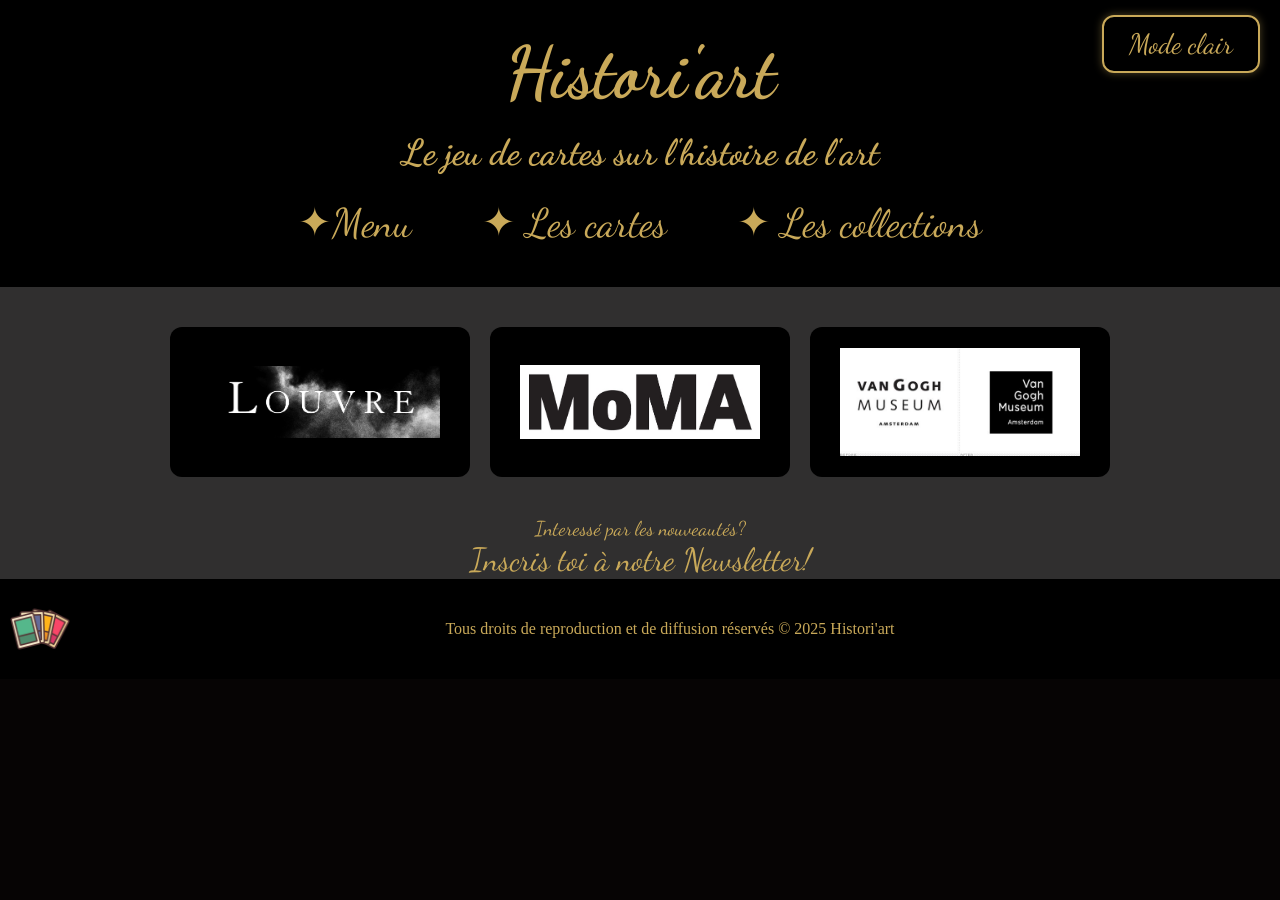
<file: collection.html>
<!DOCTYPE html> 
<html lang="fr" data-theme="dark">
<head>
    <meta charset="utf-8">
    <meta name="viewport" content="width=device-width, initial-scale=1.0">
    <link rel="stylesheet" href="style.css">
    <script defer src="main.js"></script>
    <link rel="preconnect" href="https://fonts.googleapis.com">
    <link rel="preconnect" href="https://fonts.gstatic.com" crossorigin>
    <link href="https://fonts.googleapis.com/css2?family=Dancing+Script:wght@400..700&display=swap" rel="stylesheet">
    <title>Histori'art</title>
</head>

<body class="body">
    <header class="banner">
        <h1> Histori'art </h1>
        <div class="main">
            <h2>Le jeu de cartes sur l'histoire de l'art</h2>
        </div>
        <div class="guide">
            <div class="entree">
                <a href="index.html">✦Menu</a>
            </div>
            <div class="entree">
                <a href="annexe.html">✦ Les cartes</a>
            </div>
            <div class="entree">
                <a href="collection.html">✦ Les collections</a>
            </div>
        </div>
        <button class="button" id="themeToggle">Mode clair</button>
    </header>
    <main>
        <section class="museums-container">
            
            <div class="museums-buttons">
                <button class="museum-btn"><a href="louvre.html"><img src="logoLouvre.png" alt="logoLouvre"></a></button>
                <button class="museum-btn"><a href="moma.html"><img src="LogoMoMA.jpg" alt="logoMoMA"></a></button>
                <button class="museum-btn"><a href="vgmuseum.html"><img src="logoVGMuseum.jpg" alt="logoVGMuseum"></a></button>
            </div>
        </section>
        <section class="newslettersection">
            <p>Interessé par les nouveautés?<br> </p>
            <a href="formulaire.html"><p class="newsletterlink">Inscris toi à notre Newsletter!<br> </p></a>
        </section>
        <section class="gap">
            <p> </p>
        </section>
    </main>
    <footer>
            <footer id="pagefooter" class="footer">
        <div class="imagefooter">
            <img src="carte.png" alt="carte">
        </div>
        <div class="textfooter">
            Tous droits de reproduction et de diffusion réservés © 2025 Histori'art
        </div>
    </footer>    
</body>
</html>
</file>
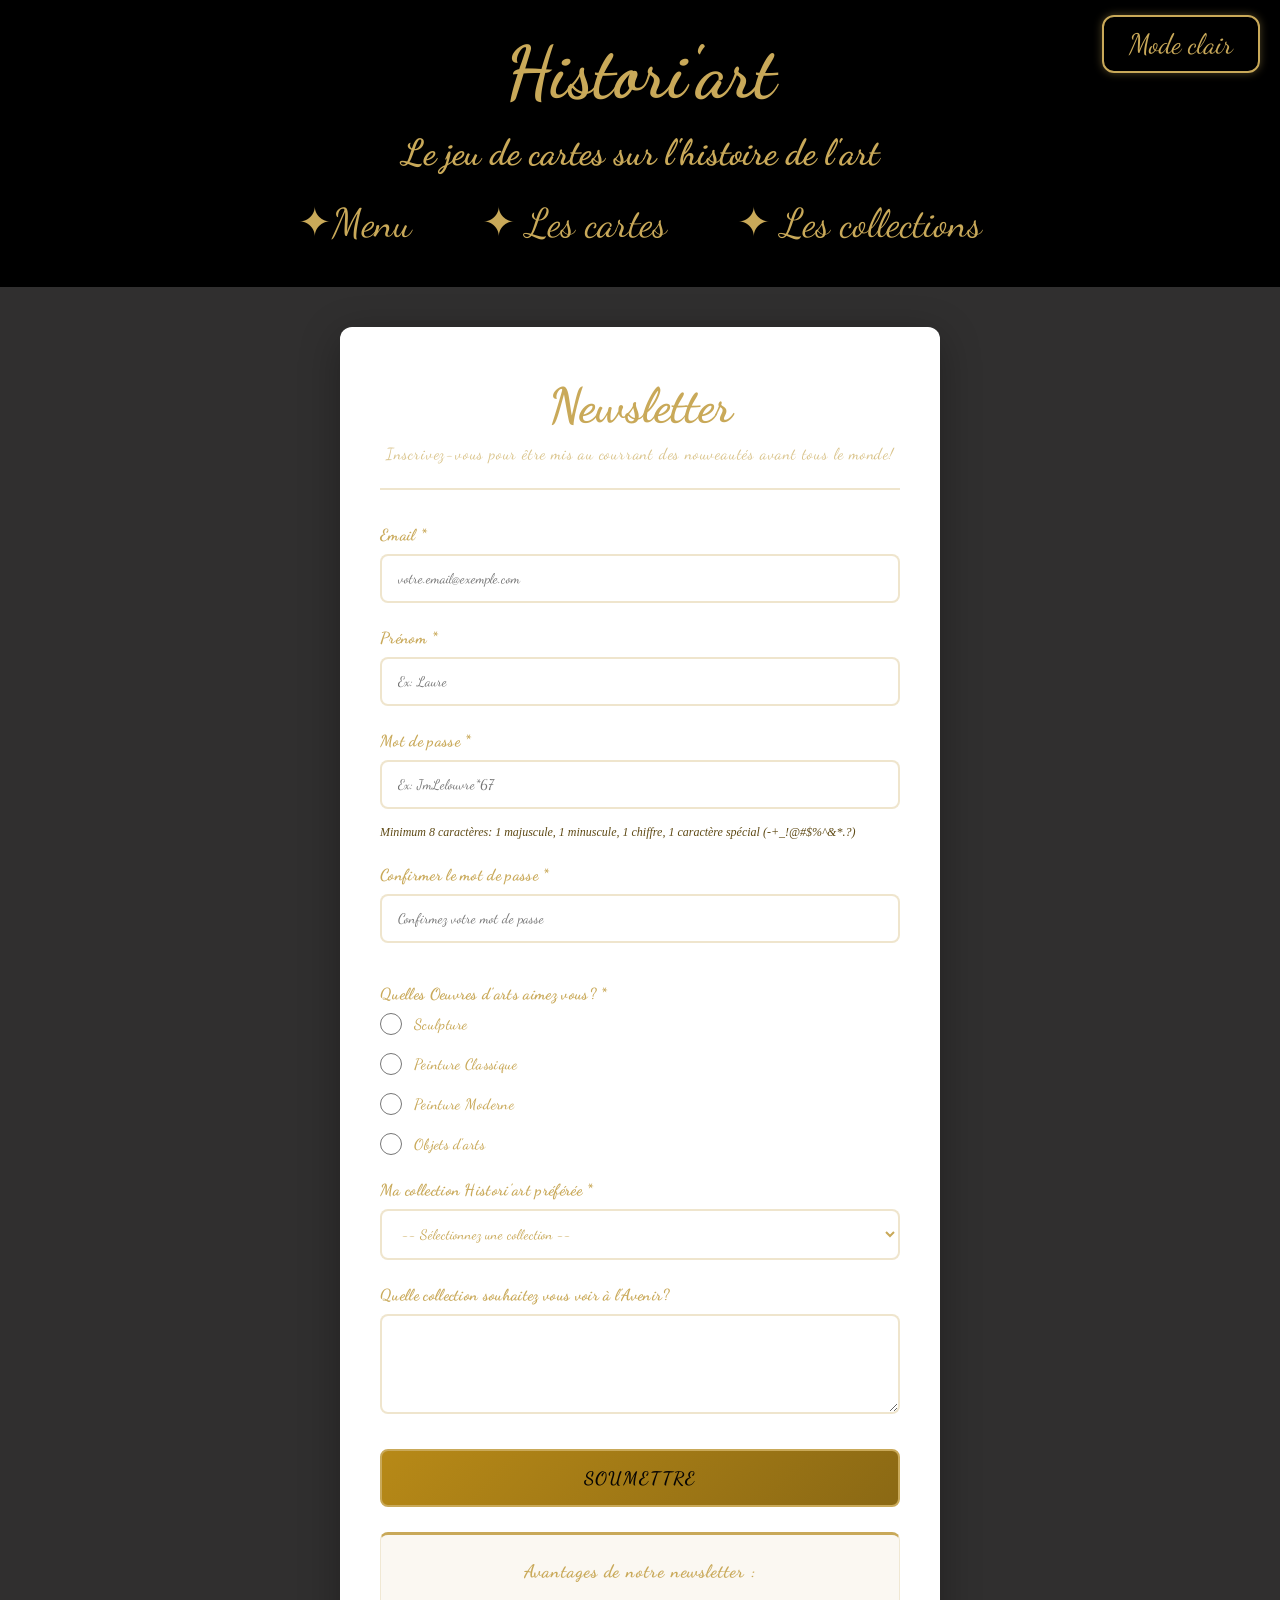
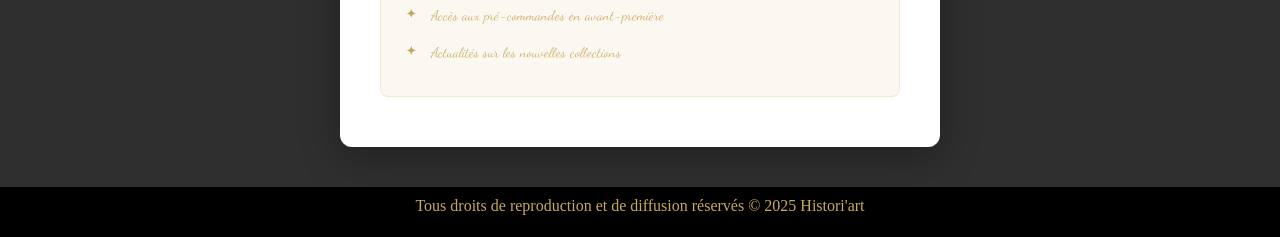
<file: formulaire.html>
<!DOCTYPE html> 
<html lang="fr" data-theme="dark">
<head>
    <meta charset="utf-8">
    <meta name="viewport" content="width=device-width, initial-scale=1.0">
    <link rel="stylesheet" href="style.css">
    <script defer src="main.js"></script>
    <link rel="preconnect" href="https://fonts.googleapis.com">
    <link rel="preconnect" href="https://fonts.gstatic.com" crossorigin>
    <link href="https://fonts.googleapis.com/css2?family=Dancing+Script:wght@400..700&display=swap" rel="stylesheet">
    <title>Newsletter - Histori'art</title>
    <style>
        /* Newsletter Form Styles */
        .newsletter-container {
            background: var(--bg-section-light);
            border-radius: 12px;
            max-width: 600px;
            width: 100%;
            padding: 50px 40px;
            box-shadow: 0 10px 40px rgba(0, 0, 0, 0.3);
            animation: fadeSlideIn 0.6s ease forwards;
        }

        [data-theme="light"] .newsletter-container {
            background: #060404;
        }

        .newsletter-header {
            text-align: center;
            margin-bottom: 35px;
            border-bottom: 2px solid rgba(201, 169, 89, 0.3);
            padding-bottom: 25px;
        }

        .newsletter-header h2 {
            font-size: 48px;
            color: var(--text-color);
            margin-bottom: 10px;
            font-weight: 700;
        }

        .newsletter-header p {
            font-size: 16px;
            color: rgba(201, 169, 89, 0.7);
            letter-spacing: 0.05em;
            text-align: center;
        }

        .message-error {
            background-color: rgba(212, 42, 0, 0.15);
            border-left: 4px solid rgb(212, 42, 0);
            color: rgb(212, 42, 0);
            padding: 16px 20px;
            border-radius: 8px;
            margin-bottom: 20px;
            display: none;
            font-size: 14px;
            line-height: 1.6;
        }

        .message-error.visible {
            display: block;
        }

        .message-success {
            background-color: rgba(81, 150, 2, 0.15);
            border-left: 4px solid rgb(81, 150, 2);
            color: rgb(81, 150, 2);
            padding: 16px 20px;
            border-radius: 8px;
            margin-bottom: 20px;
            display: none;
            font-size: 14px;
        }

        .message-success.visible {
            display: block;
        }

        .message-error li {
            margin-left: 15px;
            margin-bottom: 5px;
        }

        .form-group {
            display: flex;
            flex-direction: column;
            gap: 10px;
        }

        .form-group label {
            display: block;
            color: var(--text-color);
            font-weight: 700;
            font-size: 16px;
            letter-spacing: 0.02em;
            font-family: 'Dancing Script', sans-serif;
        }

        input[type="text"],
        input[type="email"],
        select,
        textarea {
            width: 100%;
            padding: 14px 16px;
            border: 2px solid rgba(201, 169, 89, 0.3);
            border-radius: 8px;
            font-size: 14px;
            font-family: 'Dancing Script', serif;
            background: var(--bg-section-light);
            color: var(--text-color);
            transition: all 0.3s ease;
        }

        [data-theme="light"] input[type="text"],
        [data-theme="light"] input[type="email"],
        [data-theme="light"] select,
        [data-theme="light"] textarea {
            background: #e9e9e9;
            color: #060404;
        }

        textarea {
            resize: vertical;
            min-height: 100px;
        }

        input[type="text"]:focus,
        input[type="email"]:focus,
        select:focus,
        textarea:focus {
            outline: none;
            border-color: var(--text-color);
            box-shadow: 0 0 0 4px rgba(201, 169, 89, 0.15);
        }

        input.success,
        select.success {
            border: 2px solid rgb(81, 150, 2);
            background-color: rgba(81, 150, 2, 0.08);
        }

        input.error,
        select.error {
            border: 2px solid rgb(212, 42, 0);
            background-color: rgba(212, 42, 0, 0.08);
        }

        .radio-group {
            gap: 18px;
            display: flex;
            flex-direction: column;
        }

        .radio-option {
            display: flex;
            align-items: center;
            gap: 12px;
        }

        input[type="radio"] {
            width: 22px;
            height: 22px;
            cursor: pointer;
            accent-color: var(--text-color);
        }

        .radio-option label {
            margin: 0;
            cursor: pointer;
            font-weight: 500;
            font-size: 15px;
            font-family: 'Dancing Script', sans-serif;
        }

        .info-text {
            font-size: 12px;
            color: #5f4a15;
            margin-top: 6px;
            font-style: italic;
        }

        .info-text.success {
            color: rgb(81, 150, 2);
        }

        .info-text.error {
            color: rgb(212, 42, 0);
        }

        .benefits {
            background: rgba(201, 169, 89, 0.08);
            border: 1px solid rgba(201, 169, 89, 0.2);
            padding: 25px;
            border-radius: 8px;
            margin-top: 25px;
            border-top: 3px solid var(--text-color);
        }

        .benefits h3 {
            color: var(--text-color);
            font-size: 18px;
            margin-bottom: 15px;
            font-weight: 700;
            letter-spacing: 0.05em;
            font-family: 'Dancing Script', sans-serif;
        }

        .benefits ul {
            list-style: none;
            font-size: 14px;
            color: rgba(201, 169, 89, 0.85);
        }

        .benefits li {
            padding: 8px 0;
            padding-left: 25px;
            position: relative;
            line-height: 1.5;
            font-family: 'Dancing Script', sans-serif;
        }

        .benefits li:before {
            content: "✦";
            position: absolute;
            left: 0;
            color: var(--text-color);
            font-weight: bold;
            font-size: 12px;
        }

        .newsletter-form {
            display: flex;
            flex-direction: column;
            gap: 25px;
        }

        .newsletter-form button {
            padding: 16px 32px;
            background: linear-gradient(135deg, #b78917 0%, #8b6914 100%);
            color: #060404;
            border: 2px solid var(--text-color);
            border-radius: 8px;
            font-size: 18px;
            font-weight: 700;
            font-family: 'Dancing Script', serif;
            cursor: pointer;
            transition: all 0.3s ease;
            margin-top: 10px;
            letter-spacing: 0.05em;
            text-transform: uppercase;
        }

        [data-theme="light"] .newsletter-form button {
            background: linear-gradient(135deg, #ba890e 0%, #6b5410 100%);
            color: white;
        }

        .newsletter-form button:hover {
            transform: translateY(-3px);
            box-shadow: 0 15px 35px rgba(250, 179, 0, 0.57);
        }

        .newsletter-form button:active {
            transform: translateY(-1px);
        }

        main {
            padding: 40px 20px;
            justify-content: center;
            align-items: center;
        }

        @keyframes fadeSlideIn {
            from {
                opacity: 0;
                transform: translateY(24px);
            }
            to{
                opacity: 1;
                transform: translateY(0);
            }
        }

    </style>
</head>

<body class="body">
    <header class="banner">
        <h1>Histori'art</h1>
        <div class="main">
            <h2>Le jeu de cartes sur l'histoire de l'art</h2>
        </div>
        <div class="guide">
            <div class="entree">
                <a href="index.html">✦Menu</a>
            </div>
            <div class="entree">
                <a href="annexe.html">✦ Les cartes</a>
            </div>
            <div class="entree">
                <a href="collection.html">✦ Les collections</a>
            </div>
        </div>
        <button class="button" id="themeToggle">Mode clair</button>
    </header>

    <main>
        <div class="newsletter-container">
            <div class="newsletter-header">
                <h2>Newsletter</h2>
                <p>Inscrivez-vous pour être mis au courrant des nouveautés avant tous le monde!</p>
            </div>

            <div class="message-error" id="errorContainer"></div>
            <div class="message-success" id="successContainer"></div>

            <form id="newsletterForm" class="newsletter-form" action="" method="POST">
                <!-- Email -->
                <div class="form-group">
                    <label for="email">Email *</label>
                    <input 
                        type="email" 
                        id="email" 
                        name="email" 
                        placeholder="votre.email@exemple.com"
                        required
                    >
                </div>

                <!-- Prénom -->
                <div class="form-group">
                    <label for="prenom"><strong>Prénom *</strong></label>
                    <input 
                        type="text" 
                        id="prenom" 
                        name="prenom" 
                        placeholder="Ex: Laure" required
                    >
                </div>

                <!-- mot de passe -->
                <div class="form-group">
                    <label for="mdp"><strong>Mot de passe *</strong></label>
                    <input 
                        type="text" 
                        id="mdp" 
                        name="mdp" 
                        placeholder="Ex: JmLelouvre*67" required
                    >
                    <div class="info-text">Minimum 8 caractères: 1 majuscule, 1 minuscule, 1 chiffre, 1 caractère spécial (-+_!@#$%^&*.?)</div>
                </div>

                <!-- Confirmation mot de passe -->
                <div class="form-group">
                    <label for="mdpConfirm"><strong>Confirmer le mot de passe *</strong></label>
                    <input 
                        type="text" 
                        id="mdpConfirm" 
                        name="mdpConfirm" 
                        placeholder="Confirmez votre mot de passe" required
                    >
                    <div class="info-text" id="mdpMatchInfo"></div>
                </div>

                <!-- Type de collecteur -->
                <div class="form-group">
                    <label>Quelles Oeuvres d'arts aimez vous? *</label>
                    <div class="radio-group">
                        <div class="radio-option">
                            <input type="radio" id="Sculpture" name="collector_type" value="Sculpture">
                            <label for="Sculpture">Sculpture</label>
                        </div>
                        <div class="radio-option">
                            <input type="radio" id="peintureClassique" name="collector_type" value="peintureClassique">
                            <label for="peintureClassique">Peinture Classique</label>
                        </div>
                        <div class="radio-option">
                            <input type="radio" id="peintureModerne" name="collector_type" value="peintureModerne">
                            <label for="peintureModerne">Peinture Moderne</label>
                        </div>
                        <div class="radio-option">
                            <input type="radio" id="ObjetArt." name="collector_type" value="ObjetArt">
                            <label for="ObjetArt">Objets d'arts</label>
                        </div>
                    </div>
                </div>

                <!-- Collection préférée -->
                <div class="form-group">
                    <label for="collection">Ma collection Histori'art préférée *</label>
                    <select id="collection" name="collection" required>
                        <option value=""> -- Sélectionnez une collection -- </option>
                        <option value="MoMA">MoMA</option>
                        <option value="Louvre">Louvre</option>
                        <option value="Van Gogh museum">Van Gogh Museum</option>
                    </select>
                </div>

                <!-- Message "Quelle collection souhaitez vous voir à l'Avenir" -->
                <div class="form-group">
                    <label for="message">Quelle collection souhaitez vous voir à l'Avenir?</label>
                    <textarea 
                        id="message" 
                        name="message" 
                        placeholder="Parlez-nous de votre passion pour l'art...'">
                    </textarea>
                </div>

                <button type="submit">Soumettre</button>
            </form>

            <div class="benefits">
                <h3>Avantages de notre newsletter :</h3>
                <ul>
                    <li>Accès aux pré-commandes en avant-première</li>
                    <li>Actualités sur les nouvelles collections</li>
                </ul>
            </div>
        </div>
    </main>

    <footer>
        <div class="textfooter">
            Tous droits de reproduction et de diffusion réservés © 2025 Histori'art
        </div>
    </footer>

    <script>
        // Récupération des éléments
        const form = document.getElementById('newsletterForm');
        const emailInput = document.getElementById('email');
        const prenomInput = document.getElementById('prenom');
        const mdpInput = document.getElementById('mdp');
        const mdpConfirmInput = document.getElementById('mdpConfirm');
        const mdpMatchInfo = document.getElementById('mdpMatchInfo');
        const collectionSelect = document.getElementById('collection');
        const collectorTypeRadios = document.querySelectorAll('input[name="collector_type"]');
        const errorContainer = document.getElementById('errorContainer');
        const successContainer = document.getElementById('successContainer');
        const themeToggle = document.getElementById('themeToggle');
        const html = document.documentElement;

        // Initialiser le thème depuis localStorage (clair ou sombre)
        function initTheme() {
            const savedTheme = localStorage.getItem('theme') || 'dark';
            html.setAttribute('data-theme', savedTheme);
            updateThemeButton(savedTheme);
        }

        // Mettre à jour le bouton du thème
        function updateThemeButton(theme) {
            themeToggle.textContent = theme === 'dark' ? 'Mode clair' : 'Mode sombre';
        }

        // Basculer le thème (clair ou sombre)
        themeToggle.addEventListener('click', function() {
            const currentTheme = html.getAttribute('data-theme') || 'dark';
            const newTheme = currentTheme === 'dark' ? 'light' : 'dark';
            html.setAttribute('data-theme', newTheme);
            localStorage.setItem('theme', newTheme);
            updateThemeButton(newTheme);
            this.classList.add('clicked');
            setTimeout(() => this.classList.remove('clicked'), 200);
        });

        // Validation de l'email
        function isValidEmail(email) {
            return email.length > 5 && email.includes('@');
        }

        // Vérifier si les mots de passe correspondent
        function passwordsMatch() {
            return mdpInput.value === mdpConfirmInput.value && mdpInput.value.length > 0;
        }

        // Afficher l'état de la confirmation du mot de passe
        function updatePasswordMatchStatus() {
            if (mdpConfirmInput.value.length === 0) {
                mdpMatchInfo.textContent = '';
                mdpMatchInfo.className = 'info-text';
                mdpConfirmInput.classList.remove('success', 'error');
                return;
            }

            if (passwordsMatch()) {
                mdpMatchInfo.textContent = '✓ Les mots de passe correspondent';
                mdpMatchInfo.className = 'info-text success';
                mdpConfirmInput.classList.add('success');
                mdpConfirmInput.classList.remove('error');
            } else {
                mdpMatchInfo.textContent = '✗ Les mots de passe ne correspondent pas';
                mdpMatchInfo.className = 'info-text error';
                mdpConfirmInput.classList.add('error');
                mdpConfirmInput.classList.remove('success');
            }
        }

        // Vérifier si un type de collecteur est sélectionné
        function isCollectorTypeSelected() {
            return Array.from(collectorTypeRadios).some(radio => radio.checked);
        }

        // Afficher les erreurs
        function showError(messages) {
            errorContainer.innerHTML = '<ul>' + messages.map(msg => `<li>${msg}</li>`).join('') + '</ul>';
            errorContainer.classList.add('visible');
            successContainer.classList.remove('visible');
            window.scrollTo({ top: 0, behavior: 'smooth' });
        }

        // Afficher le succès
        function showSuccess() {
            successContainer.textContent = '✦ Inscription réussie ! Vérifiez votre email ;)';
            successContainer.classList.add('visible');
            errorContainer.classList.remove('visible');
            form.reset();
            resetInputStyles();
            mdpMatchInfo.textContent = '';
            window.scrollTo({ top: 0, behavior: 'smooth' });
        }

        // Réinitialiser les styles
        function resetInputStyles() {
            emailInput.classList.remove('success', 'error');
            prenomInput.classList.remove('success', 'error');
            mdpInput.classList.remove('success', 'error');
            mdpConfirmInput.classList.remove('success', 'error');
            collectionSelect.classList.remove('success', 'error');
        }

        // Mettre à jour le style d'un input
        function updateInputStyle(input, isValid) {
            if (isValid) {
                input.classList.add('success');
                input.classList.remove('error');
            } else {
                input.classList.add('error');
                input.classList.remove('success');
            }
        }

        // Fonction de validation du mot de passe
        function isValidPassword(mdp) {
            // Minimum 8 caractères
            if (mdp.length < 8) {
                return false;
            }
            // Doit contenir au moins une minuscule
            if (!/[a-z]/.test(mdp)) {
                return false;
            }
            // Doit contenir au moins une majuscule
            if (!/[A-Z]/.test(mdp)) {
                return false;
            }
            // Doit contenir au moins un chiffre
            if (!/\d/.test(mdp)) {
                return false;
            }
            // Doit contenir au moins un caractère spécial
            if (!/[-+_!@#$%^&*.,?]/.test(mdp)) {
                return false;
            }
            return true;
        }

        // Submit du formulaire
        form.addEventListener('submit', function(event) {
            event.preventDefault();

            const email = emailInput.value;
            const prenom = prenomInput.value;
            const mdp = mdpInput.value;
            const mdpConfirm = mdpConfirmInput.value;
            const collection = collectionSelect.value;
            const errors = [];

            resetInputStyles();

            // Validation du prénom
            if (prenom.length < 2) {
                errors.push('Le prénom doit contenir au moins 2 caractères');
                updateInputStyle(prenomInput, false);
            } else {
                updateInputStyle(prenomInput, true);
            }

            // Validation du Mot de passe
            if (!isValidPassword(mdp)) {
                errors.push('Le mot de passe doit contenir au moins 8 caractères, une majuscule, une minuscule, un chiffre et un caractère spécial (-+_!@#$%^&*.,?)');
                updateInputStyle(mdpInput, false);
            } else {
                updateInputStyle(mdpInput, true);
            }

            // Validation de la confirmation du mot de passe
            if (mdp !== mdpConfirm) {
                errors.push('Les mots de passe ne correspondent pas');
                updateInputStyle(mdpConfirmInput, false);
            } else {
                updateInputStyle(mdpConfirmInput, true);
            }

            // Validation de l'email
            if (!isValidEmail(email)) {
                errors.push('L\'email doit être valide');
                updateInputStyle(emailInput, false);
            } else {
                updateInputStyle(emailInput, true);
            }

            // Validation de la collection
            if (!collection) {
                errors.push('Veuillez sélectionner une collection');
                updateInputStyle(collectionSelect, false);
            } else {
                updateInputStyle(collectionSelect, true);
            }

            // Validation du type de collecteur
            if (!isCollectorTypeSelected()) {
                errors.push('Veuillez sélectionner un type d\'œuvre d\'art');
            }

            if (errors.length > 0) {
                showError(errors);
            } else {
                showSuccess();
            }
        });

        // Validation en temps réel du mot de passe et confirmation
        mdpInput.addEventListener('input', function() {
            if (this.classList.contains('error')) {
                this.classList.remove('error');
            }
            updatePasswordMatchStatus();
        });

        mdpConfirmInput.addEventListener('input', function() {
            updatePasswordMatchStatus();
        });

        // Validation en temps réel
        emailInput.addEventListener('blur', function() {
            if (this.value.length > 0) {
                updateInputStyle(this, isValidEmail(this.value));
            }
        });

        prenomInput.addEventListener('blur', function() {
            if (this.value.length > 0) {
                updateInputStyle(this, this.value.length >= 2);
            }
        });

        mdpInput.addEventListener('blur', function() {
            if (this.value.length > 0) {
                updateInputStyle(this, isValidPassword(this.value));
            }
        });

        // Enlever l'erreur en tapant
        emailInput.addEventListener('input', function() {
            if (this.classList.contains('error')) {
                this.classList.remove('error');
            }
        });

        prenomInput.addEventListener('input', function() {
            if (this.classList.contains('error')) {
                this.classList.remove('error');
            }
        });

        // Initialiser
        initTheme();
    </script>
</body>
</html>
</file>
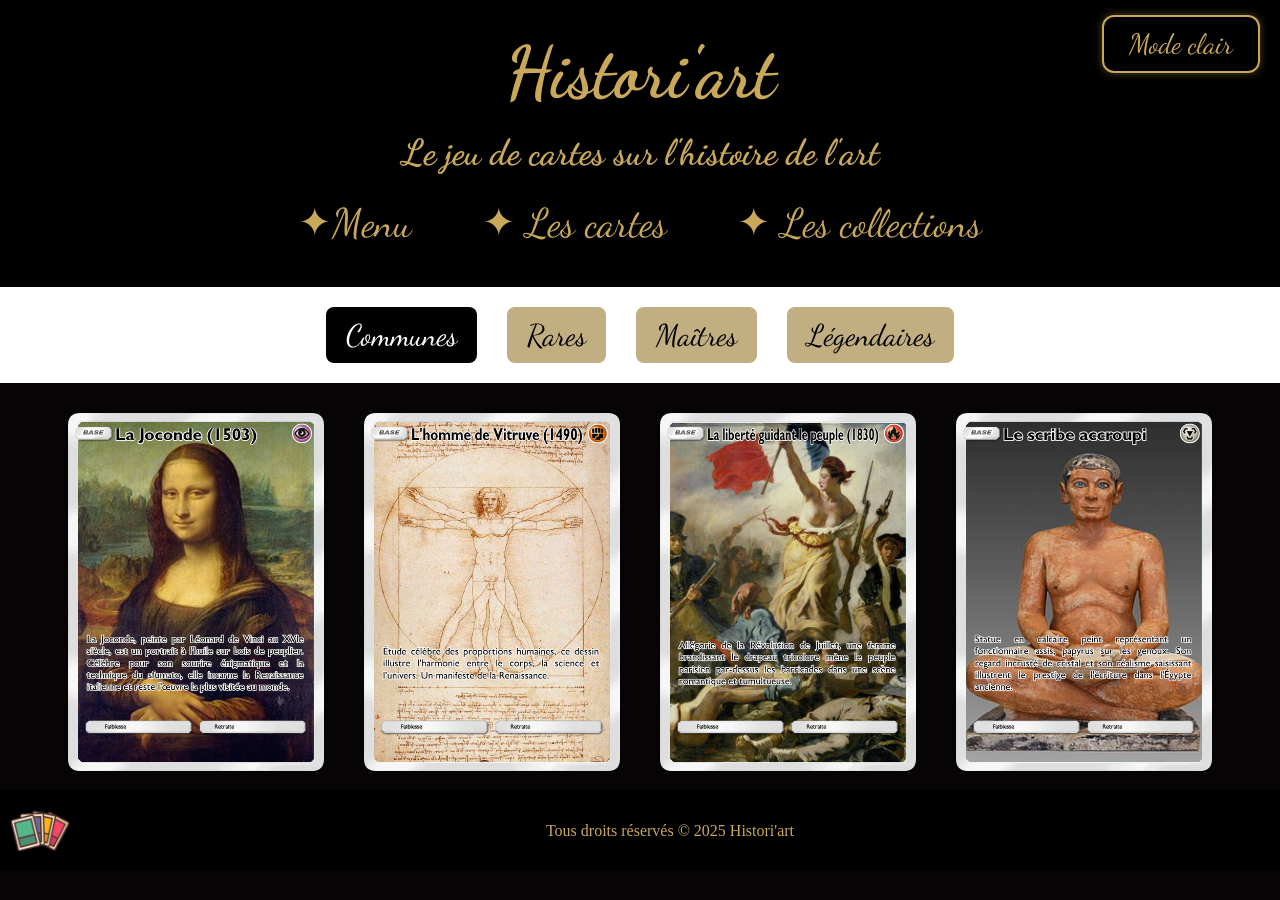
<file: louvre.html>
<!DOCTYPE html> 
<html lang="fr" data-theme="dark">
<head>
    <meta charset="utf-8">
    <link rel="stylesheet" href="style.css">
    <script defer src="main.js"></script>
    <link rel="preconnect" href="https://fonts.googleapis.com">
    <link rel="preconnect" href="https://fonts.gstatic.com" crossorigin>
    <link href="https://fonts.googleapis.com/css2?family=Dancing+Script:wght@400..700&display=swap" rel="stylesheet">
    <title>Histori'art</title>
</head>

<body class="body">
    <header class="banner">
        <h1> Histori'art </h1>
        <div class="main">
            <h2>Le jeu de cartes sur l'histoire de l'art</h2>
        </div>
        <div class="guide">
            <div class="entree">
                <a href="index.html">✦Menu</a>
            </div>
            <div class="entree">
                <a href="annexe.html">✦ Les cartes</a>
            </div>
            <div class="entree">
                <a href="collection.html">✦ Les collections</a>
            </div>
        </div>
        <button class="button" id="themeToggle">Mode clair</button>
    </header>

    <main>

        <!-- onglets tabs -->
        <div class="tabs">
            <button class="tab active" data-target="communes">Communes</button>
            <button class="tab" data-target="rares">Rares</button>
            <button class="tab" data-target="maitres">Maîtres</button>
            <button class="tab" data-target="legendaires">Légendaires</button>
        </div>

        <!-- onglet cartes communes -->
        <div id="communes" class="tab-content visible">
            <div class="communes">
                <div class="c1"><img src="joconde.png" alt="la joconde"></div>
                <div class="c2"><img src="Vitruve.png" alt="vitruve"></div>
                <div class="c3"><img src="libertéguidantlepeuple.png" alt="La liberté guidant le peuple"></div>
                <div class="c4"><img src="scribe.png" alt="Le scribe"></div>
            </div>
        </div>

        <!-- onglet cartes rares-->
        <div id="rares" class="tab-content">
            <div class="rare">
                <div class="r1"><img src="meduse.png" alt="radeau de la meduse"></div>
                <div class="r2"><img src="nocedecana.png" alt="Les noces de cana"></div>
                <div class="r3"><img src="napoleon.png" alt="Le sacre de Napoleon"></div>
                <div class="r4"><img src="venusDeMilo.png" alt="La vénus de Milo"></div>
            </div>
        </div>

        <!-- onglet cartes maitres -->
        <div id="maitres" class="tab-content">
            <div class="maitre">
                <div class="m1"><img src="Victory.png" alt="La victoire de Samocrathe"></div>
                <div class="m2"><img src="dianedeversailles.png" alt="Diane de versailles"></div>
                <div class="m3"><img src="odalisque.png" alt="La grande odalisque"></div>
                <div class="m4"><img src="louisXIV.png" alt="Louis XIV en costume"></div>
            </div>
        </div>

        <!-- onglet cartes légendaires -->
        <div id="legendaires" class="tab-content">
            <div class="legendaire">
                <div class="l1"><img src="Horaces.png" alt="Les Horaces"></div>
                <div class="l2"><img src="ferronniere.png" alt="ferronniere"></div>
                <div class="l3"><img src="psychée.png" alt="psychée"></div>
                <div class="l4"><img src="Zodiaque.png" alt="Zodiaque"></div>
            </div>
        </div>

    </main>

    <footer id="pagefooter" class="footer">
        <div class="imagefooter">
            <img src="carte.png" alt="carte">
        </div>
        <div class="textfooter">
            Tous droits réservés © 2025 Histori'art
        </div>
    </footer>
</body>
</html>
</file>
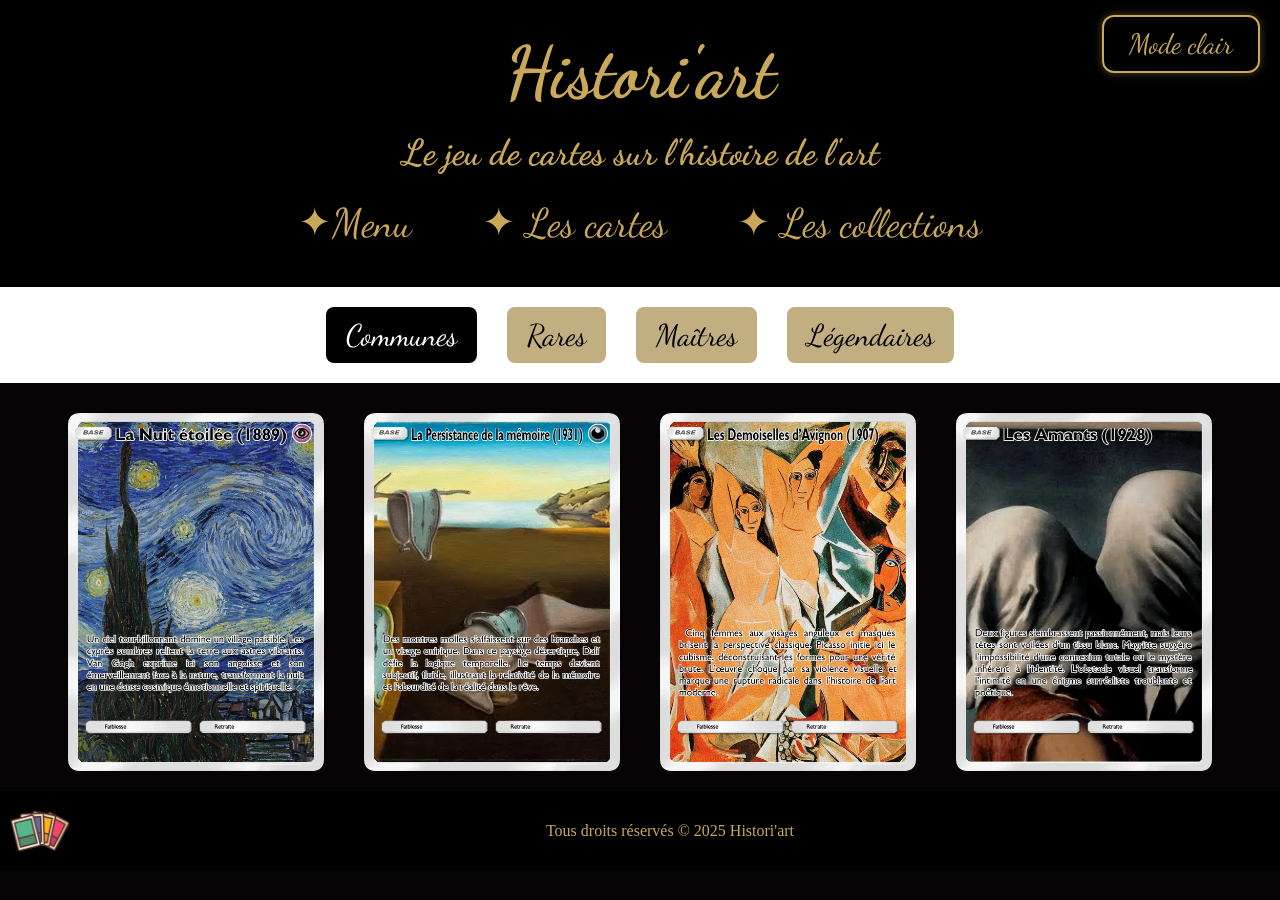
<file: moma.html>
<!DOCTYPE html> 
<html lang="fr" data-theme="dark">
<head>
    <meta charset="utf-8">
    <link rel="stylesheet" href="style.css">
    <script defer src="main.js"></script>
    <link rel="preconnect" href="https://fonts.googleapis.com">
    <link rel="preconnect" href="https://fonts.gstatic.com" crossorigin>
    <link href="https://fonts.googleapis.com/css2?family=Dancing+Script:wght@400..700&display=swap" rel="stylesheet">
    <!-- importation de polices d'écritures depuis goolgle font-->
    <title>Histori'art</title>
</head>

<body class="body">
    <header class="banner">
        <h1> Histori'art </h1>
        <div class="main">
            <h2>Le jeu de cartes sur l'histoire de l'art</h2>
        </div>
        <div class="guide">
            <div class="entree">
                <a href="index.html">✦Menu</a>
            </div>
            <div class="entree">
                <a href="annexe.html">✦ Les cartes</a>
            </div>
            <div class="entree">
                <a href="collection.html">✦ Les collections</a>
            </div>
        </div>
        <button class="button" id="themeToggle">Mode clair</button>
    </header>

    <main>

        <!-- onglets tabs -->
        <div class="tabs">
            <button class="tab active" data-target="communes">Communes</button>
            <button class="tab" data-target="rares">Rares</button>
            <button class="tab" data-target="maitres">Maîtres</button>
            <button class="tab" data-target="legendaires">Légendaires</button>
        </div>

        <!-- onglet carte socmmunes -->
        <div id="communes" class="tab-content visible">
            <!-- visible permet d'innitialiser le fait que lorqu'on ouvre la page c'est ça qui est affiché-->
            <div class="communes">
                <div class="c1"><img src="nuitetoilee.png" alt="la nuit etoilee de VG"></div>
                <div class="c2"><img src="memoiredali.png" alt="la persistance de la memoire"></div>
                <div class="c3"><img src="avignon.png" alt="les demoiselles d'avignon"></div>
                <div class="c4"><img src="lesamants.png" alt="les amants"></div>
            </div>
        </div>

        <!-- onglet cartes rares-->
        <div id="rares" class="tab-content">
            <div class="rare">
                <div class="r1"><img src="bohemienne.png" alt="la bohemienne endormie"></div>
                <div class="r2"><img src="mirroirmagritte.png" alt="le faux mirroir magritte"></div>
                <div class="r3"><img src="lavilleseleve.png" alt="la ville se leve"></div>
                <div class="r4"><img src="frida.png" alt="bouclées frida"></div>
            </div>
        </div>

        <!-- onglet cartes maitres -->
        <div id="maitres" class="tab-content">
            <div class="maitre">
                <div class="m1"><img src="boat.png" alt="le bateau"></div>
                <div class="m2"><img src="hope2.png" alt="l'espoir II"></div>
                <div class="m3"><img src="fingerman.png" alt="l'homme au doigt"></div>
                <div class="m4"><img src="familykhalo.png" alt="famille frida khalo"></div>
            </div>
        </div>

        <!-- onglet carte slégendaires -->
        <div id="legendaires" class="tab-content">
            <div class="legendaire">
                <div class="l1"><img src="pontmonet.png" alt="pont japonnais monet"></div>
                <div class="l2"><img src="catalan.png" alt="paysage catalan"></div>
                <div class="l3"><img src="woman.png" alt="Woman I"></div>
                <div class="l4"><img src="chatetoiseau.png" alt="le chat et l'oiseau"></div>
            </div>
        </div>

    </main>

    <footer id="pagefooter" class="footer">
        <div class="imagefooter">
            <img src="carte.png" alt="carte">
        </div>
        <div class="textfooter">
            Tous droits réservés © 2025 Histori'art
        </div>
    </footer>
</body>
</html>
</file>
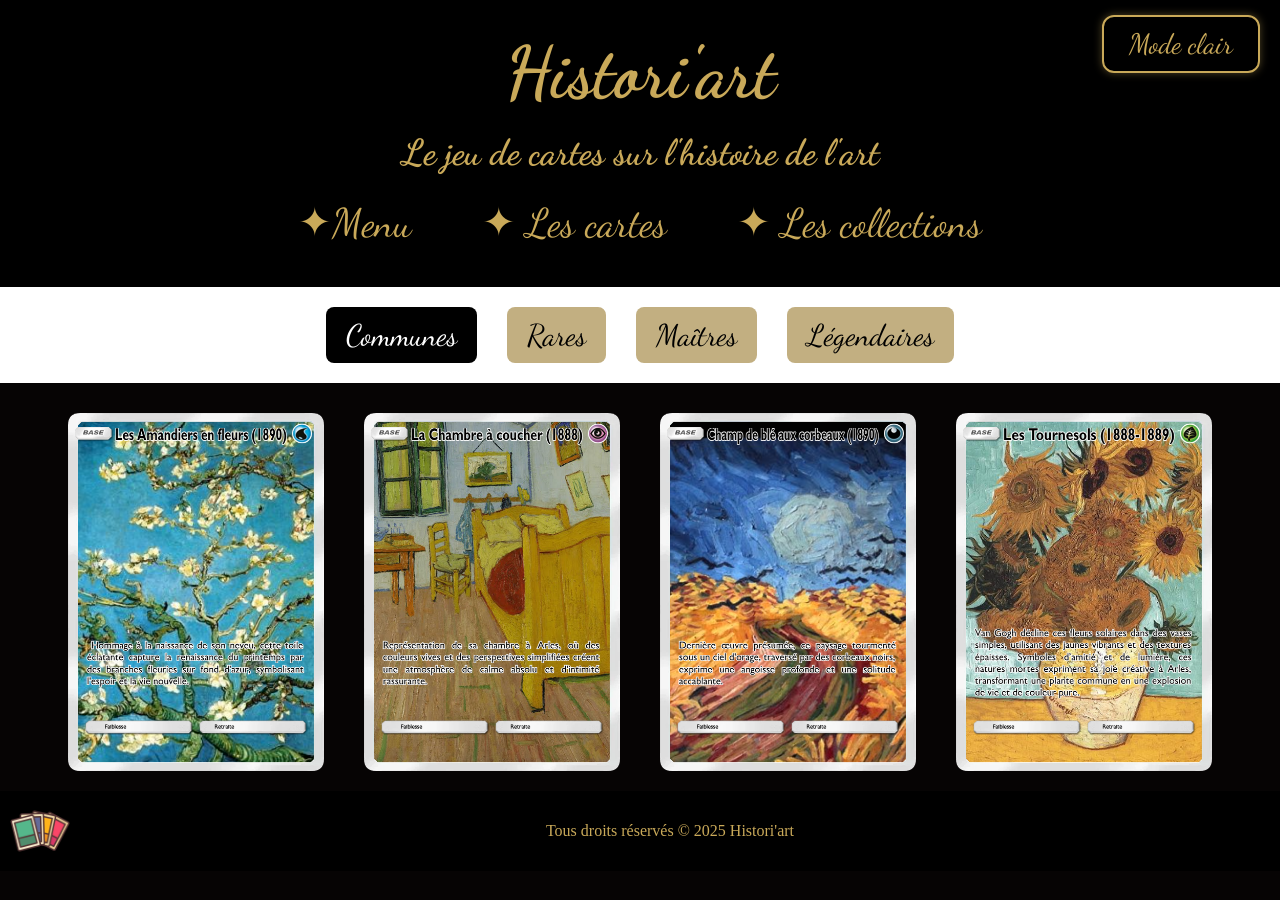
<file: vgmuseum.html>
<!DOCTYPE html> 
<html lang="fr" data-theme="dark">
<head>
    <meta charset="utf-8">
    <link rel="stylesheet" href="style.css">
    <script defer src="main.js"></script>
    <link rel="preconnect" href="https://fonts.googleapis.com">
    <link rel="preconnect" href="https://fonts.gstatic.com" crossorigin>
    <link href="https://fonts.googleapis.com/css2?family=Dancing+Script:wght@400..700&display=swap" rel="stylesheet">
    <!-- importation de polices d'écritures depuis goolgle font-->
    <title>Histori'art</title>
</head>

<body class="body">
    <header class="banner">
        <h1> Histori'art </h1>
        <div class="main">
            <h2>Le jeu de cartes sur l'histoire de l'art</h2>
        </div>
        <div class="guide">
            <div class="entree">
                <a href="index.html">✦Menu</a>
            </div>
            <div class="entree">
                <a href="annexe.html">✦ Les cartes</a>
            </div>
            <div class="entree">
                <a href="collection.html">✦ Les collections</a>
            </div>
        </div>
        <button class="button" id="themeToggle">Mode clair</button>
    </header>

    <main>

        <!-- onglets tabs -->
        <div class="tabs">
            <button class="tab active" data-target="communes">Communes</button>
            <button class="tab" data-target="rares">Rares</button>
            <button class="tab" data-target="maitres">Maîtres</button>
            <button class="tab" data-target="legendaires">Légendaires</button>
        </div>

        <!-- onglet carte socmmunes -->
        <div id="communes" class="tab-content visible">
            <!-- visible permet d'innitialiser le fait que lorqu'on ouvre la page c'est ça qui est affiché-->
            <div class="communes">
                <div class="c1"><img src="amandier.png" alt="amandier"></div>
                <div class="c2"><img src="chambreVG.png" alt="chambreVG"></div>
                <div class="c3"><img src="corbeaux.png" alt="Van Gogh corbeaux"></div>
                <div class="c4"><img src="tournesols.png" alt="tournesols"></div>
            </div>
        </div>

        <!-- onglet cartes rares-->
        <div id="rares" class="tab-content">
            <div class="rare">
                <div class="r1"><img src="feutre.png" alt="autoportrait chapeau feutre"></div>
                <div class="r2"><img src="moisson.png" alt="La moisson VG"></div>
                <div class="r3"><img src="maisonjaune.png" alt="maison jaune VG"></div>
                <div class="r4"><img src="racinesarbre.png" alt="racines arbre VG"></div>
            </div>
        </div>

        <!-- onglet cartes maitres -->
        <div id="maitres" class="tab-content">
            <div class="maitre">
                <div class="m1"><img src="autoportraitChevalet.png" alt="autoportraitChevalet"></div>
                <div class="m2"><img src="saintemariemarin.png" alt="saintemariemarin"></div>
                <div class="m3"><img src="squelette.png" alt="squelette et cigarette"></div>
                <div class="m4"><img src="Iris.png" alt="vase avec iris"></div>
            </div>
        </div>

        <!-- onglet carte slégendaires -->
        <div id="legendaires" class="tab-content">
            <div class="legendaire">
                <div class="l1"><img src="gauguin.png" alt="le fauteuil de paul gauguin"></div>
                <div class="l2"><img src="pecher.png" alt="pecher"></div>
                <div class="l3"><img src="paysagepluie.png" alt="paysagepluie"></div>
                <div class="l4"><img src="chaussures.png" alt="chaussures"></div>
            </div>
        </div>

    </main>

    <footer id="pagefooter" class="footer">
        <div class="imagefooter">
            <img src="carte.png" alt="carte">
        </div>
        <div class="textfooter">
            Tous droits réservés © 2025 Histori'art
        </div>
    </footer>
</body>
</html>
</file>
<file: style.css>
:root {
    --bg-color: #060404;
    --text-color: #c9a959;
    --bg-section-dark: #060404;
    --bg-section-light: white;
    --bg-banner: black;
    --bg-main-dark: rgb(48, 47, 47);
}

[data-theme="light"] {
    --bg-color: white;
    --text-color: #b9923b;
    --bg-section-dark: #e9e9e9;
    --bg-section-light: #060404;
    --bg-banner: #e9e9e9;
    --bg-main-dark: #e4e4e4;
}

.body {
    background: var(--bg-color);
    color: var(--text-color);
    transition: 0.3s ease;
}


body {
    display: flex;
    flex-direction: column;
}

* {
    box-sizing: border-box;
    margin: 0;
    padding: 0;
}

p, h1, h2, h3, h4, a, .entree, .textfooter, .guide {
    color: var(--text-color);
}

p {
    font-family: 'Dancing Script', sans-serif;
    font-size: 20px;
    text-align: center;
}

h1 {
    font-family: 'Dancing Script', sans-serif;
    font-size: 72px;
    text-align: center;
    font-weight: bold;
}

h2 {
    font-family: 'Dancing Script', sans-serif;
    font-size: 36px;
    text-align: center;
}

h3 {
    font-family: 'Dancing Script', sans-serif;
    font-size: 40px;
    text-align: center;
}

h4 {
    font-family: 'Dancing Script', sans-serif;
    font-size: 50px;
    text-align: center;
}

.banner {
    background: var(--bg-banner);
    min-height: 270px;
    padding: 30px 20px;
    display: flex;
    flex-direction: column;
    align-items: center;
    justify-content: center;
    gap: 15px;
    position: relative;
    flex-shrink: 0;
}

.banner .main {
    display: flex;
    flex-direction: column;
    align-items: center;
    justify-content: center;
    gap: 10px;
}

main {
    background: var(--bg-main-dark);
    flex: 1;
    display: flex;
    flex-direction: column;
}

footer {
    background: var(--bg-banner);
    justify-content: center;
    min-height: 50px;
    padding: 10px 0;
    flex-shrink: 0;
}

.guide {
    display: flex;
    justify-content: center;
    align-items: center;
    gap: 30px;
    flex-wrap: wrap;
}

.bandeau1 {
    background: var(--bg-section-dark);
    display: flex;
    flex-direction: row;
    justify-content: center;
    align-items: stretch;
    width: 100%;
    gap: 0;
    flex-wrap: wrap;
}

img {
    width: 100%;
    object-fit: cover;
    text-align: center;
    display: block;
}

.image11, .image21, .image31 {
    flex: 1;
    display: flex;
    flex-direction: column;
    border-left: 1px solid rgba(201, 169, 89, 0.15);
    transition: background 0.3s ease;
}

.image11 { border-left: none; }

.image11:hover, .image21:hover, .image31:hover {
    background: rgba(201, 169, 89, 0.04);
}

.image11 img, .image21 img, .image31 img {
    width: 100%;
    height: 400px;
    object-fit: contain;
    display: block;
}

.image11::before { content: '01'; }
.image21::before { content: '02'; }
.image31::before { content: '03'; }

.image11::before, .image21::before, .image31::before {
    font-family: 'Dancing Script', sans-serif;
    font-size: 64px;
    color: rgba(201, 169, 89, 0.35);
    padding: 20px 22px 0;
    line-height: 1;
    display: block;
}

.image11 p, .image21 p, .image31 p {
    padding: 14px 22px 28px;
    font-size: 15px;
    line-height: 1.65;
    text-align: left;
    flex: 1;
}

.bandeau1-texte {
    width: 100%;
    padding: 30px 60px 40px;
    border-top: 1px solid rgba(201, 169, 89, 0.15);
}

.bandeau1-texte p {
    font-family: 'Dancing Script', serif;
    font-size: 17px;
    color: var(--text-color);
    line-height: 1.9;
    text-align: center;
}

.bandeau1 p {
    text-align: center;
    font-size: 24px;
}


.bandeau2 {
    background: white;
    display: flex;
    flex-direction: row;
    align-items: center;
    justify-content: space-between;
    min-height: 520px;
    width: 100%;
    padding: 70px 80px;
    gap: 60px;
    overflow: hidden;
    position: relative;
}

.bandeau2::before {
    content: '';
    position: absolute;
    left: 180px;
    top: 50%;
    transform: translateY(-50%);
    width: 420px;
    height: 420px;
    background: radial-gradient(ellipse, rgba(185,146,59,0.07) 0%, transparent 70%);
    pointer-events: none;
}

.cards-stage {
    position: relative;
    width: 380px;
    height: 440px;
    flex-shrink: 0;
    z-index: 1;
}

.card {
    position: absolute;
    width: 220px;
    border-radius: 16px;
    overflow: hidden;
    cursor: pointer;
    transition:
        transform 0.55s cubic-bezier(0.34, 1.3, 0.64, 1),
        opacity   0.45s ease,
        box-shadow 0.45s ease,
        filter 0.45s ease;
    will-change: transform, opacity;
    transform-origin: bottom center;
}

.card--far {
    top: 40px; left: 0px;
    z-index: 1;
    transform: perspective(800px) rotateY(-18deg) scale(0.78);
    opacity: 0.45;
    filter: brightness(0.75);
    border: 1px solid rgba(185, 146, 59, 0.2);
    box-shadow: none;
}

.card--mid {
    top: 20px; left: 60px;
    z-index: 2;
    transform: perspective(800px) rotateY(-10deg) scale(0.88);
    opacity: 0.7;
    filter: brightness(0.9);
    border: 1px solid rgba(185, 146, 59, 0.3);
    box-shadow: 4px 8px 30px rgba(185,146,59,0.12);
}

.card--front {
    top: 0px; left: 140px;
    z-index: 3;
    transform: perspective(800px) rotateY(0deg) scale(1);
    opacity: 1;
    filter: brightness(1);
    border: 1px solid rgba(185, 146, 59, 0.45);
    box-shadow:
        0 20px 50px rgba(185,146,59,0.18),
        0 4px 16px rgba(0,0,0,0.1),
        inset 0 1px 0 rgba(255,255,255,0.8);
}

.card--far:hover  { opacity: 0.6;  filter: brightness(0.85); }
.card--mid:hover  { opacity: 0.85; filter: brightness(0.95); }
.card--front:hover {
    transform: perspective(800px) rotateY(0deg) scale(1.02) translateY(-4px);
    box-shadow: 0 28px 60px rgba(185,146,59,0.25), 0 4px 20px rgba(0,0,0,0.12);
}

/* Intérieur des cartes — fond clair */
.card-inner {
    display: flex;
    flex-direction: column;
    background: #faf7f1;
    height: 100%;
}

.card-header {
    display: flex;
    align-items: center;
    gap: 6px;
    padding: 8px 10px;
    background: rgba(185, 146, 59, 0.06);
    border-bottom: 1px solid rgba(185, 146, 59, 0.12);
}

.card-badge {
    font-size: 9px;
    font-family: sans-serif;
    font-weight: 700;
    color: #999;
    background: #eee;
    padding: 2px 5px;
    border-radius: 3px;
    letter-spacing: .05em;
}

.card-title-text {
    font-family: 'Dancing Script', serif;
    font-size: 13px;
    color: #8b6914;
    flex: 1;
}

.card-icon { font-size: 14px; }

.card-image {
    width: 100%;
    height: 100%;
    overflow: hidden;
    background: #ede8dc;
}

.card-image img {
    width: 100%;
    height: 100%;
    object-fit: cover;
    display: block;
}

.card-desc {
    padding: 10px 12px;
    flex: 1;
    border-bottom: 1px solid rgba(185, 146, 59, 0.1);
}

.card-desc p {
    font-family: 'Dancing Script', serif;
    font-size: 11px;
    color: #9a7d40;
    line-height: 1.55;
    text-align: left;
}

.card-footer {
    display: flex;
    gap: 6px;
    padding: 8px 10px;
}

.card-btn {
    flex: 1;
    padding: 5px 0;
    font-family: sans-serif;
    font-size: 10px;
    color: #999;
    background: white;
    border: 1px solid #ddd;
    border-radius: 5px;
    cursor: pointer;
    transition: background 0.2s, color 0.2s;
}

.card-btn:hover {
    background: #f5f0e8;
    color: #8b6914;
}

.bandeau2-text {
    flex: 1;
    display: flex;
    flex-direction: column;
    gap: 22px;
    z-index: 1;
}

.bandeau2-eyebrow {
    font-family: 'Dancing Script', serif;
    font-size: 14px;
    color: rgba(185, 146, 59, 0.5);
    letter-spacing: .14em;
    text-align: left;
}

.bandeau2-title {
    font-family: 'Dancing Script', serif;
    font-size: 52px;
    color: #b9923b;
    text-align: left;
    line-height: 1.1;
    font-weight: 700;
}

.bandeau2-body {
    font-family: 'Dancing Script', serif;
    font-size: 18px;
    color: rgba(139, 105, 20, 0.8);
    line-height: 1.85;
    text-align: left;
}

.bandeau2-dots {
    display: flex;
    gap: 10px;
    margin-top: 8px;
}

.dot {
    width: 9px;
    height: 9px;
    border-radius: 50%;
    border: none;
    background: rgba(185, 146, 59, 0.2);
    cursor: pointer;
    transition: background 0.3s, transform 0.3s;
    padding: 0;
}

.dot--active {
    background: rgba(185, 146, 59, 0.75);
    transform: scale(1.35);
}

.image12 { display: none; }
.texte12 { display: none; }

.intermédiaire {
    background: var(--bg-section-light);
    min-height: 100px;
    padding: 20px 0;
}

.bandeau3 {
    background: var(--bg-section-light);
    display: flex;
    justify-content: space-between;
    min-height: 700px;
    width: 100%;
    animation: fadeSlideIn 0.6s ease forwards;
}

.image13, .image23, .image33, .image43 {
    width: 30%;
    margin: 30px 20px 20px;
    animation-delay: 0s;
}

.lien {
    background: var(--bg-section-light);
    font-size: 40px;
    min-height: 100px;
    display: flex;
    align-items: center;
    justify-content: center;
    padding: 20px;
}

a {
    font-size: 40px;
    font-family: 'Dancing Script', sans-serif;
    text-decoration: none;
}

.footer {
    display: flex;
    align-items: center;
    justify-content: flex-start;
    width: 100%;
    background: var(--bg-banner);
    min-height: 50px;
    padding: 10px;
}

.imagefooter {
    width: 5%;
    display: flex;
    align-items: flex-start;
}

.textfooter {
    width: 100%;
    display: flex;
    align-items: center;
    justify-content: center;
}

.communes, .rare, .maitre, .legendaire {
    background: var(--bg-section-dark);
    display: flex;
    align-items: center;
    justify-content: center;
    width: 100%;
    flex-wrap: wrap;
    animation: fadeSlideIn 0.8s ease forwards;
}

.c1, .c2, .c3, .c4,
.r1, .r2, .r3, .r4,
.m1, .m2, .m3, .m4,
.l1, .l2, .l3, .l4 {
    width: 20%;
    margin: 30px 20px 20px;
}

.entree {
    font-family: 'Dancing Script', sans-serif;
    font-size: 60px;
    display: flex;
    align-items: center;
    justify-content: flex-start;
    padding: 10px 20px;
}

.tabs {
    display: flex;
    justify-content: center;
    background: var(--bg-section-light);
    padding: 20px;
    flex-wrap: wrap;
    gap: 10px;
}

.tab {
    font-family: 'Dancing Script', sans-serif;
    font-size: 30px;
    padding: 10px 20px;
    margin: 0 10px;
    cursor: pointer;
    border: none;
    background: rgb(194, 175, 129);
    color: black;
    border-radius: 8px;
}

.tab.active {
    background: black;
    color: white;
}

.tab-content {
    display: none;
}

.tab-content.visible {
    display: block;
}

#themeToggle {
    position: absolute;
    top: 15px;
    right: 20px;
    font-family: 'Dancing Script', sans-serif;
    font-size: 28px;
    padding: 10px 25px;
    border: 2px solid var(--text-color);
    background: transparent;
    color: var(--text-color);
    border-radius: 12px;
    cursor: pointer;
    transition: 0.3s ease, color 0.3s ease, background 0.3s ease, border 0.3s ease;
    box-shadow: 0 0 8px rgba(201, 169, 89, 0.4);
}

#themeToggle:hover {
    background: var(--text-color);
    color: #1111;
    box-shadow: 0 0 15px rgba(201, 169, 89, 0.8), 0 0 25px rgba(201, 169, 89, 0.5);
    transform: translateY(-2px);
}

#themeToggle:active {
    transform: scale(0.95);
}

#themeToggle.clicked {
    transform: scale(0.92);
}

/* collection */

.museums-container {
    width: 100%;
    padding: 40px 20px;
    background: var(--bg-main-dark);
    flex: 1;
    display: flex;
    flex-direction: column;
    justify-content: center;
}


.museums-buttons {
    display: flex;
    gap: 20px;
    justify-content: center;
    flex-wrap: wrap;
    max-width: 1200px;
    margin: 0 auto;
}

.museum-btn {
    flex: 1;
    min-width: 200px;
    max-width: 300px;
    padding: 20px;
    border: none;
    border-radius: 12px;
    cursor: pointer;
    font-weight: 700;
    background: black;
    font-family: 'Dancing Script', serif;
    transition: all 0.3s ease;
    overflow: hidden;
    display: flex;
    align-items: center;
    justify-content: center;
    height: 150px;
}

.museum-btn img {
    width: 100%;
    height: 100%;
    object-fit: contain;
    padding: 10px;
}

.museum-btn:hover {
    background-color: #8b6914;
    transform: scale(1.1);
    box-shadow: 0 0 15px rgba(201, 169, 89, 0.6);
}

.carte-box {
    width: 100%;
}
 
.carte-container {
    width: 100%;
}
 
.galerie {
    display: flex;
    flex-direction: row;
    gap: 20px;
    justify-content: center;
    align-items: center;
    flex-wrap: nowrap;
    padding: 20px 0;
    width: 100%;
    overflow-x: auto;
}
 
.carte {
    flex: 1 1 calc(33.333% - 14px);
    min-width: 0;
    max-width: 100%;
}
 
.carte a {
    display: block;
    width: 100%;
}
 
.carte img {
    width: 100%;
    height: auto;
    display: block;
    object-fit: cover;
    border-radius: 8px;
}

.newsletterlink{
    font-size: 32px;
    text-align: center;
}

.gap{
    size: 100px;
}

@keyframes fadeSlideIn {
    from {
        opacity: 0;
        transform: translateY(24px);
    }
    to{
        opacity: 1;
        transform: translateY(0);
    }
}

/*responsives*/

@media (max-width: 1024px) {

    h1 { font-size: 55px; }
    h2 { font-size: 30px; }
    h3 { font-size: 32px; }
    h4 { font-size: 38px; }
    .entree { font-size: 48px; }
    a { font-size: 34px; }
    .lien { font-size: 34px; }

    .guide {
        flex-direction: column;
        align-items: center;
        gap: 10px;
    }

    .bandeau1 {
        flex-direction: column;
    }
    .image11, .image21, .image31 {
        width: 100%;
        border-left: none;
        border-top: 1px solid rgba(201, 169, 89, 0.15);
    }
    .image11 { border-top: none; }

    .bandeau2 {
        flex-direction: column;
        padding: 50px 40px;
        gap: 50px;
    }
    .bandeau2-text {
        max-width: 100%;
        align-items: center;
    }
    .bandeau2-eyebrow,
    .bandeau2-title,
    .bandeau2-body { text-align: center; }
    .bandeau2-dots { justify-content: center; }
    .cards-stage { width: 340px; height: 400px; }
    .card { width: 200px; }
    .card--far  { left: 0; }
    .card--mid  { left: 50px; }
    .card--front { left: 120px; }

    .bandeau3 {
        flex-wrap: wrap;
        min-height: auto;
        justify-content: center;
        padding: 20px 0;
        animation: fadeSlideIn 0.6s ease forwards;
    }
    .image13, .image23, .image33, .image43 {
        width: 40%;
        margin: 20px;
    }

    .c1, .c2, .c3, .c4,
    .r1, .r2, .r3, .r4,
    .m1, .m2, .m3, .m4,
    .l1, .l2, .l3, .l4 {
        width: 28%;
        margin: 15px;
    }

    .imagefooter { width: 10%; }

    #themeToggle { font-size: 22px; padding: 8px 18px; }

    .museums-buttons {
        gap: 15px;
    }

    .museum-btn {
        min-width: 180px;
        max-width: 250px;
        height: 120px;
    }

    .museums-header h2 {
        font-size: 28px;
    }
}

@media (max-width: 768px) {

    h1 { font-size: 42px; }
    h2 { font-size: 26px; }
    h3 { font-size: 28px; }
    h4 { font-size: 32px; }
    p  { font-size: 17px; }
    .entree { font-size: 36px; padding: 10px 15px; }
    a { font-size: 28px; }
    .lien { font-size: 28px; min-height: 80px; }

    .banner {
        min-height: auto;
        padding: 20px 15px;
    }

    .tabs {
        flex-wrap: wrap;
        gap: 8px;
        padding: 15px;
    }
    .tab {
        font-size: 22px;
        padding: 8px 14px;
        margin: 0;
    }

    .c1, .c2, .c3, .c4,
    .r1, .r2, .r3, .r4,
    .m1, .m2, .m3, .m4,
    .l1, .l2, .l3, .l4 {
        width: 45%;
        margin: 10px;
    }

    .image11, .image21, .image31 {
        width: 100%;
    }

    .bandeau2 { padding: 40px 24px; }
    .bandeau2-title { font-size: 38px; }
    .bandeau2-body  { font-size: 16px; }
    .cards-stage { width: 280px; height: 360px; }
    .card { width: 175px; }
    .card--far  { left: 0; }
    .card--mid  { left: 40px; }
    .card--front { left: 100px; }

    .image13, .image23, .image33, .image43 {
        width: 75%;
    }

    .imagefooter { width: 20%; }

    #themeToggle { font-size: 20px; padding: 7px 15px; }

    .museums-buttons {
        flex-direction: column;
        gap: 12px;
    }

    .museum-btn {
        min-width: 100%;
        max-width: 100%;
        height: 120px;
    }

    .museums-header h2 {
        font-size: 24px;
    }
}

@media (max-width: 480px) {

    h1 { font-size: 32px; }
    h2 { font-size: 22px; }
    h3 { font-size: 24px; }
    h4 { font-size: 26px; }
    p  { font-size: 15px; }
    .entree { font-size: 28px; padding: 8px 12px; }
    a { font-size: 22px; }
    .lien { font-size: 22px; min-height: 70px; padding: 15px; }

    .banner {
        padding: 15px 10px;
    }

    .tabs {
        padding: 10px;
        gap: 6px;
    }
    .tab {
        font-size: 18px;
        padding: 7px 12px;
    }

    .c1, .c2, .c3, .c4,
    .r1, .r2, .r3, .r4,
    .m1, .m2, .m3, .m4,
    .l1, .l2, .l3, .l4 {
        width: 90%;
        margin: 10px auto;
    }

    .communes, .rare, .maitre, .legendaire {
        flex-direction: column;
        align-items: center;
    }

    .image11, .image21, .image31 {
        width: 100%;
        margin: 0;
    }

    .image11::before, .image21::before, .image31::before {
        font-size: 44px;
        padding: 14px 16px 0;
    }

    .image12, .texte12 {
        width: 95%;
        margin: 10px auto;
    }

    .image13, .image23, .image33, .image43 {
        width: 95%;
        margin: 10px auto;
    }

    .imagefooter { width: 30%; }

    #themeToggle { font-size: 18px; padding: 6px 12px; }

    .museums-buttons {
        flex-direction: column;
        gap: 12px;
    }

    .museum-btn {
        min-width: 100%;
        max-width: 100%;
        font-size: 14px;
        padding: 12px 20px;
        height: 100px;
    }

    .museums-header h2 {
        font-size: 20px;
    }
}
</file>
